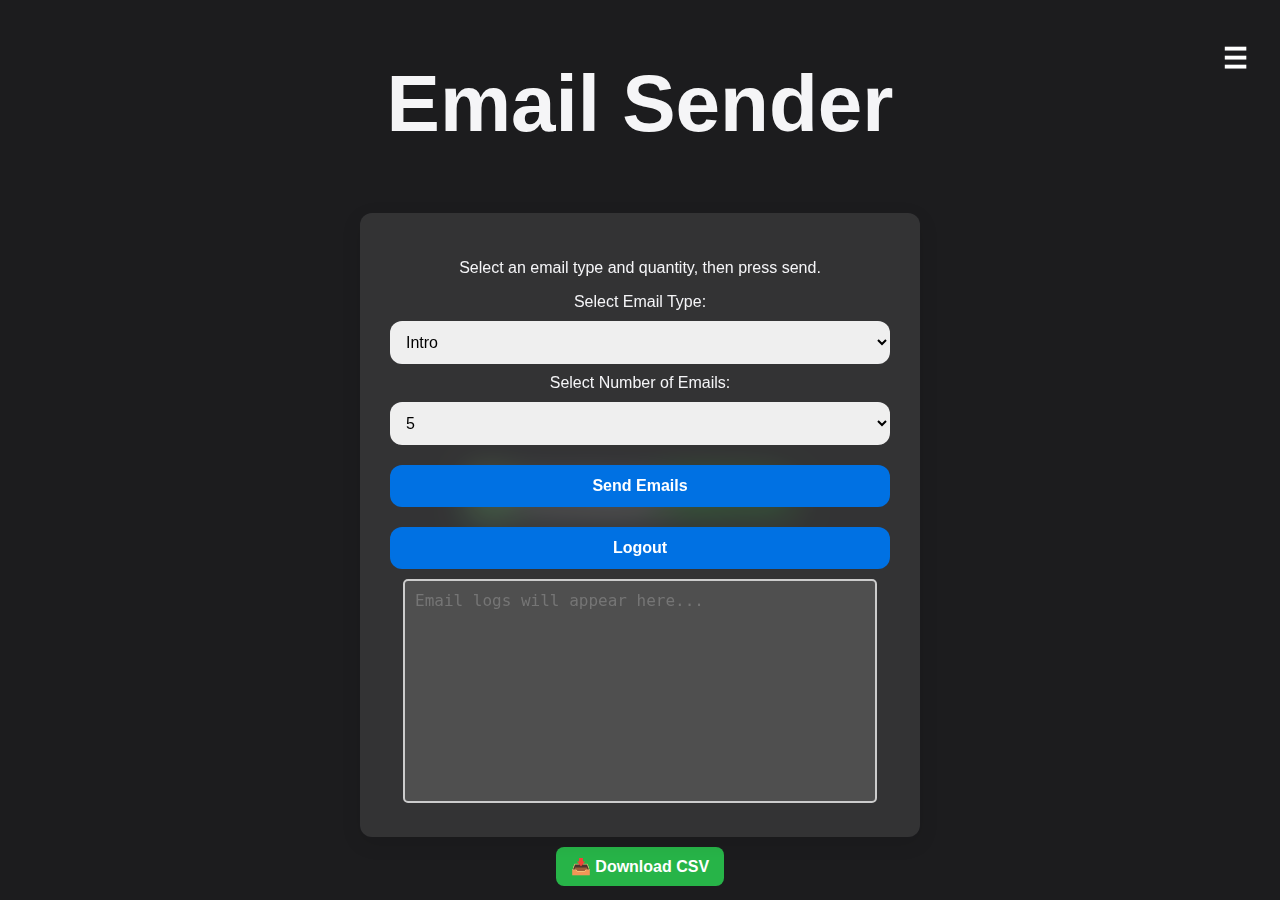
<file: static/index.html>
<!DOCTYPE html>
<html lang="en">
<head>
    <meta charset="UTF-8">
    <meta name="viewport" content="width=device-width, initial-scale=1.0">
    <title>Email Sender</title>
    <link rel="stylesheet" href="/static/styles.css">
</head>
<body>
    <body class="index-page">
        <!-- ✅ Hamburger Menu -->
        <div class="hamburger-menu">
            <button class="hamburger-icon" onclick="toggleMenu()">☰</button>
            <div id="menuLinks" class="menu-links">
                <a href="/dashboard">🏠 Dashboard</a>
                <a href="/">📧 Email Sender</a>
                <a href="/send_flyer">📢 Send Flyers</a>
                <a href="/directory">📂 Directory</a>
                <a href="/logout" class="logout-btn">🚪 Logout</a>
            </div>
        </div>

    <script>
        // ✅ Re-enable scrolling when on index.html
        document.body.style.overflow = "auto";
        function toggleMenu() {
            var menu = document.getElementById("menuLinks");
            menu.classList.toggle("show-menu");
        }

        // ✅ Close menu when clicking outside
        document.addEventListener("click", function (event) {
            var menu = document.getElementById("menuLinks");
            var button = document.querySelector(".hamburger-icon");

            if (!menu.contains(event.target) && !button.contains(event.target)) {
                menu.classList.remove("show-menu");
            }
        });


    </script>
    <div class="logo-container">
        <img src="/static/logo.png" alt="Business Logo" class="logo">
    </div>

    <div class="header">
        <h1>Email Sender</h1>
    </div>

    <div class="container">
        <p>Select an email type and quantity, then press send.</p>

        <label for="emailType">Select Email Type:</label>
        <select id="emailType">
            <option value="Intro">Intro</option>
            <option value="Follow-Up">Follow-Up</option>
        </select>

        <label for="maxEmails">Select Number of Emails:</label>
        <select id="maxEmails">
            <option value="5">5</option>
            <option value="10">10</option>
            <option value="25">25</option>
            <option value="50">50</option>
            <option value="75">75</option>
            <option value="100">100</option>
        </select>

        <button id="sendEmail">Send Emails</button>
        <button onclick="window.location.href='/logout'">Logout</button>

        <textarea id="emailLog" readonly placeholder="Email logs will appear here..."></textarea>
    </div>

    <script>
        document.getElementById("sendEmail").addEventListener("click", async function () {
            let emailType = document.getElementById("emailType").value;
            let maxEmails = document.getElementById("maxEmails").value;

            const response = await fetch("/send_email", {
                method: "POST",
                headers: { "Content-Type": "application/json" },
                body: JSON.stringify({ email_type: emailType, max_emails: maxEmails })
            });

            const data = await response.json();
            document.getElementById("emailLog").value += data.message + "\n";
        });
        <script>
            fetch("/").then(response => {
                if (response.redirected) {
                    window.location.href = response.url;  // ✅ Redirect if not logged in
                }
            });
       

    </script>
  

  <a href="/download_csv" download>
    <button id="downloadCsvBtn">📥 Download CSV</button>
</a>



</body>
</html>
</file>
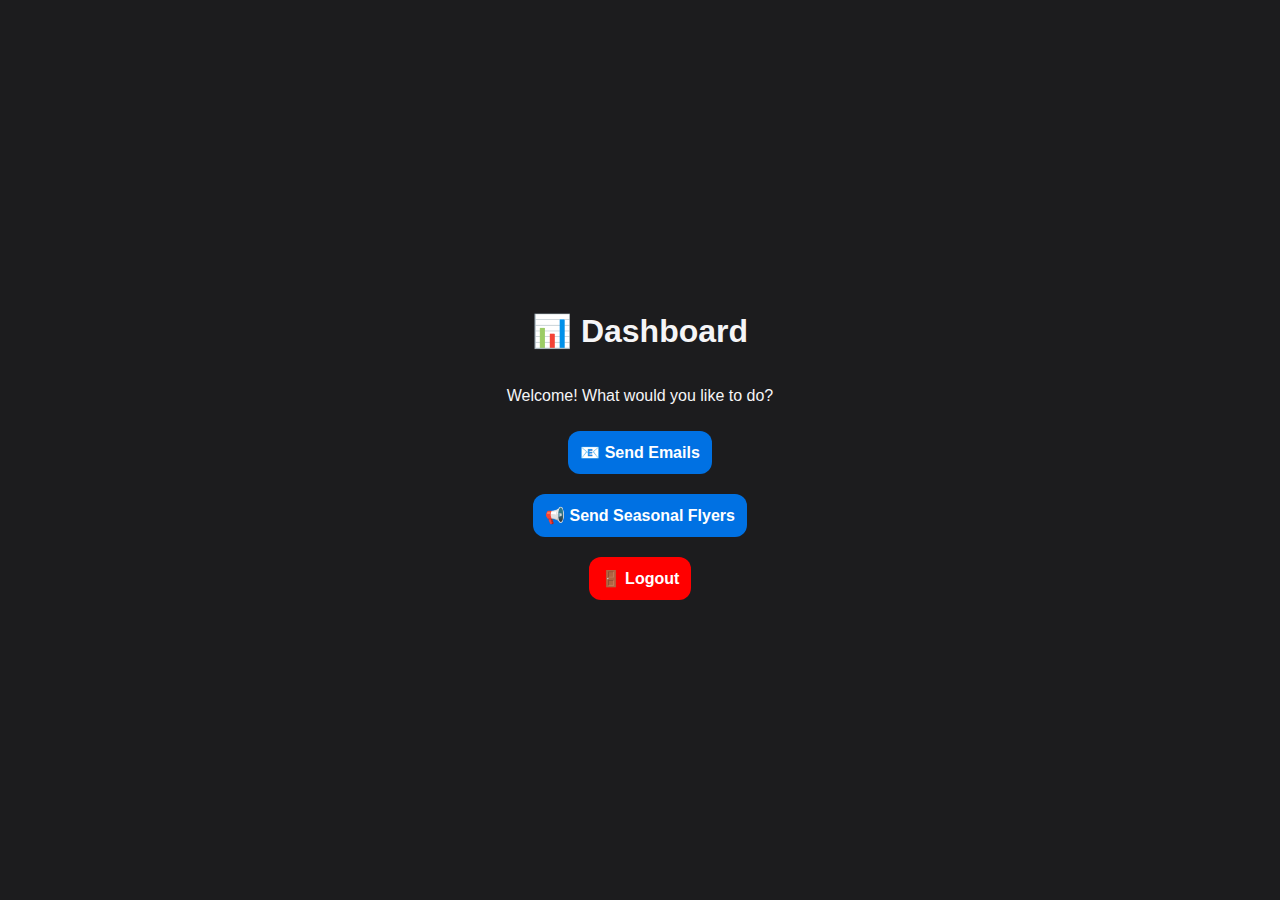
<file: static/dashboard.html>
<!DOCTYPE html>
<html lang="en">
<head>
    <meta charset="UTF-8">
    <meta name="viewport" content="width=device-width, initial-scale=1.0">
    <title>Dashboard</title>
    <link rel="stylesheet" href="/static/styles.css">
</head>
<body>
    <h1>📊 Dashboard</h1>
    <p>Welcome! What would you like to do?</p>

    <a href="/">
        <button>📧 Send Emails</button>
    </a>
    <a href="/send_flyer">
        <button>📢 Send Seasonal Flyers</button>
    </a>
    <a href="/logout">
        <button style="background-color: red;">🚪 Logout</button>
    </a>
</body>
</html>
</file>
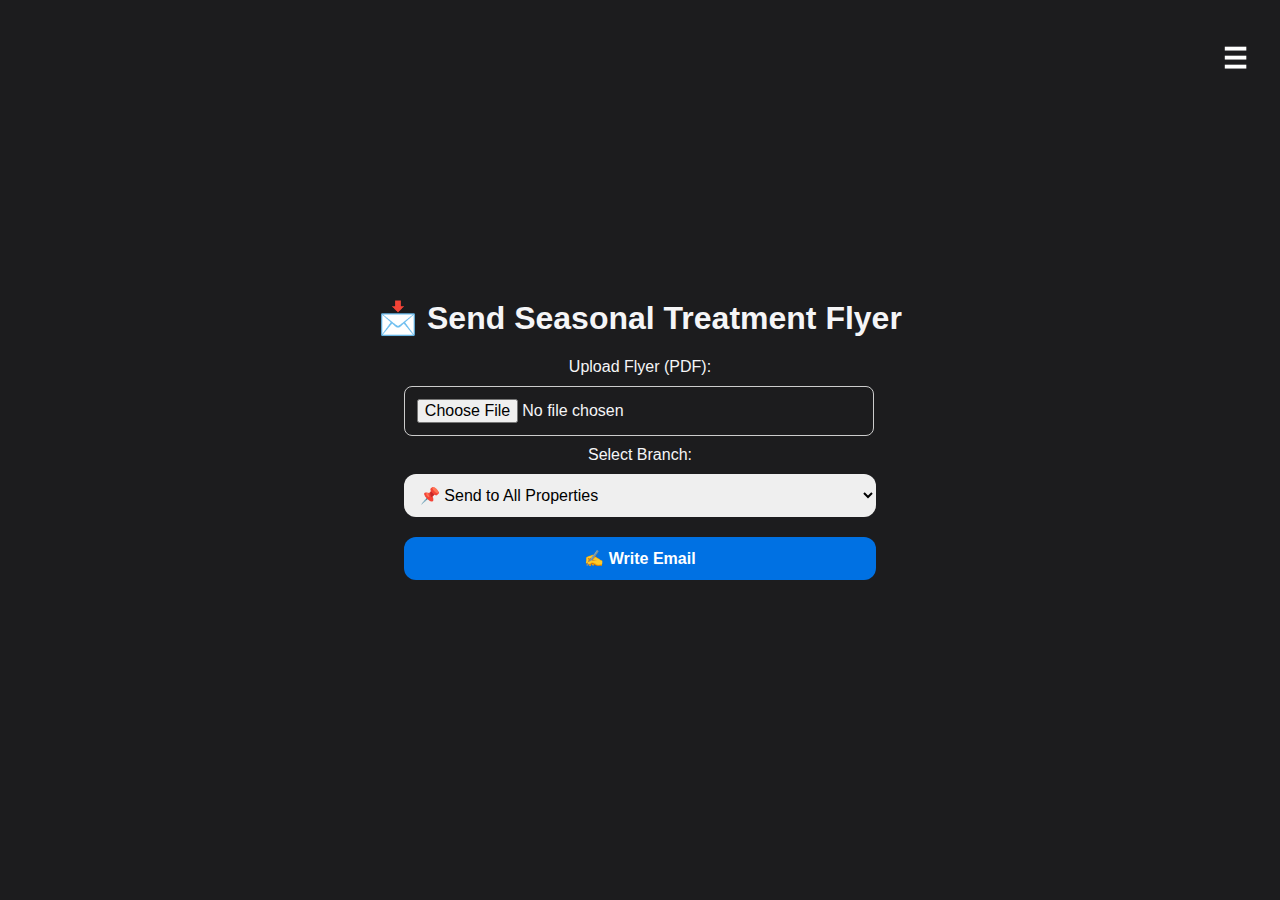
<file: static/flyers.html>
<!DOCTYPE html>
<html lang="en">
<head>
    <meta charset="UTF-8">
    <meta name="viewport" content="width=device-width, initial-scale=1.0">
    <title>Send Seasonal Treatment Flyer</title>
    <link rel="stylesheet" href="/static/styles.css">
</head>
<body>
    <!-- ✅ Hamburger Menu -->
    <div class="hamburger-menu">
        <button class="hamburger-icon" onclick="toggleMenu()">☰</button>
        <div id="menuLinks" class="menu-links">
            <a href="/dashboard">🏠 Dashboard</a>
            <a href="/">📧 Email Sender</a>
            <a href="/send_flyer">📢 Send Flyers</a>
            <a href="/directory">📂 Directory</a>
            <a href="/logout" class="logout-btn">🚪 Logout</a>
        </div>
    </div>

    <h1>📩 Send Seasonal Treatment Flyer</h1>

    <form id="flyerForm" enctype="multipart/form-data">
        <label for="flyer">Upload Flyer (PDF):</label>
        <input type="file" id="flyer" name="flyer" accept=".pdf" required>

        <label for="branch">Select Branch:</label>
        <select id="branch" name="branch">
            <option value="all">📌 Send to All Properties</option>
            <option value="Ecoteam DFW">🏢 Ecoteam DFW</option>
            <option value="Ecoteam Austin">🌆 Ecoteam Austin</option>
            <option value="Ecoteam San Antonio">🏙️ Ecoteam San Antonio</option>
            <option value="Ecoteam Houston">🌃 Ecoteam Houston</option>
        </select>

        <!-- ✅ Button to Open Email Editor -->
        <button type="button" onclick="openEmailModal()">✍️ Write Email</button>
    </form>

    <!-- ✅ Email Editor Modal -->
    <div id="emailModal" class="modal">
        <div class="modal-content">
            <span class="close" onclick="closeEmailModal()">&times;</span>
            <h2>✍️ Edit Email Before Sending</h2>
            <label for="emailSubject">Subject:</label>
            <input type="text" id="emailSubject" value="🌿 Seasonal Treatment Update">

            <label for="emailBody">Email Content:</label>
            <textarea id="emailBody" rows="5">
Dear [Customer Name],

We are pleased to provide an update on your seasonal treatment service.

Please find the attached flyer with details on our latest treatment schedule and recommendations.

If you have any questions, feel free to reach out.

Best regards,
Ecoteam Services
📧 support@ecoteam.com
📞 (512) 201-4100
            </textarea>

            <button onclick="sendFlyer()">🚀 Send Flyer</button>
        </div>
    </div>

    <p id="responseMessage"></p>

    <script>
        function openEmailModal() {
            document.getElementById("emailModal").style.display = "block";
        }

        function closeEmailModal() {
            document.getElementById("emailModal").style.display = "none";
        }

        async function sendFlyer() {
            let formData = new FormData();
            formData.append("flyer", document.getElementById("flyer").files[0]);
            formData.append("branch", document.getElementById("branch").value);
            formData.append("subject", document.getElementById("emailSubject").value);
            formData.append("body", document.getElementById("emailBody").value);

            const response = await fetch("/send_flyer", {
                method: "POST",
                body: formData
            });

            const data = await response.json();
            document.getElementById("responseMessage").textContent = data.message || data.error;
            closeEmailModal(); // Close modal after sending
        }
        
            function toggleMenu() {
                var menu = document.getElementById("menuLinks");
                menu.classList.toggle("show-menu");
            }

            // ✅ Close menu when clicking outside
            document.addEventListener("click", function (event) {
                var menu = document.getElementById("menuLinks");
                var button = document.querySelector(".hamburger-icon");

                if (!menu.contains(event.target) && !button.contains(event.target)) {
                    menu.classList.remove("show-menu");
                }
            });
        

    </script>

    <style>
        /* ✅ Modal Styling */
        .modal {
            display: none;
            position: fixed;
            z-index: 1;
            left: 0;
            top: 0;
            width: 100%;
            height: 100%;
            overflow: auto;
            background-color: rgba(0, 0, 0, 0.4);
        }
        .modal-content {
            background-color: #fefefe;
            color: #333;
            margin: 15% auto;
            padding: 20px;
            border: 1px solid #888;
            width: 50%;
            border-radius: 8px;
            text-align: center;
        }
        .close {
            color: #aaa;
            float: right;
            font-size: 28px;
            font-weight: bold;
            cursor: pointer;
        }
        textarea {
            width: 100%;
            padding: 10px;
        }
    </style>
</body>
</html>
</file>
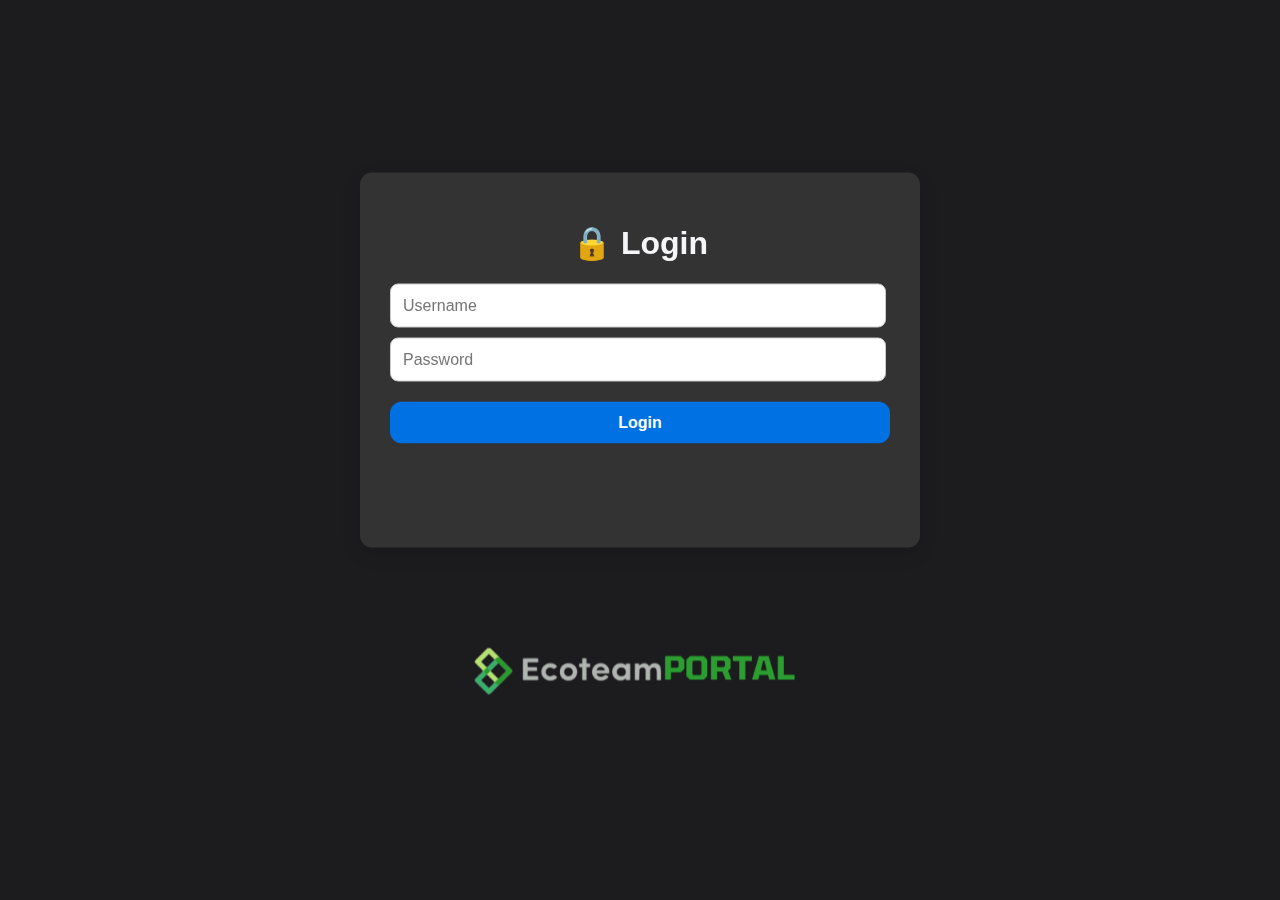
<file: static/login.html>
<!DOCTYPE html>
<html lang="en">
<head>
    <meta charset="UTF-8">
    <meta name="viewport" content="width=device-width, initial-scale=1.0">
    <title>Login</title>
    <link rel="stylesheet" href="/static/styles.css">
</head>
<body>
    <script>
        // ❌ Disable scrolling on login page
        document.body.style.overflow = "hidden";
    </script>

    <div class="login-container">
        <div class="logo-container">
            <img src="/static/logo.png" alt="Business Logo" class="logo">
        </div>

        <h1>🔒 Login</h1>
        <form id="loginForm">
            <input type="text" id="username" name="username" placeholder="Username" required>
            <input type="password" id="password" name="password" placeholder="Password" required>
            <button type="submit">Login</button>
        </form>
    </div>

    <script>
        document.getElementById("loginForm").addEventListener("submit", async function(event) {
            event.preventDefault(); // Prevent form from redirecting

            let formData = new FormData(this);
            let response = await fetch("/login", {
                method: "POST",
                body: formData
            });

            if (response.redirected) {
                window.location.href = response.url; // Redirect on success
            } else {
                let result = await response.json();
                alert("❌ " + result.error); // Show popup for invalid credentials
            }
        });
    </script>
</body>
</html>
</file>
<file: static/styles.css>
/* ✅ Apple-Inspired UI + Test/Production Mode */
:root {
    --primary-color: #1c1c1e;
    --secondary-color: #f5f5f7;
    --accent-color: #0071e3;
    --button-hover: #0056b3;
    --border-radius: 12px;
    --shadow: 0px 6px 20px rgba(0, 0, 0, 0.1);
}

body {
    font-family: -apple-system, BlinkMacSystemFont, "San Francisco", "Segoe UI", Roboto, Helvetica, Arial, sans-serif;
    background-color: var(--primary-color);
    color: var(--secondary-color);
    text-align: center;
    margin: 0;
    padding: 0;
    display: flex;
    flex-direction: column;
    align-items: center;
    justify-content: center;
    height: 100vh;
}

/* ✅ Header */
.header {
    font-size: 2.5rem;
    font-weight: 600;
    margin-bottom: 10px;
}

/* ✅ Main Container */
.container {
    background: rgba(255, 255, 255, 0.1);
    padding: 30px;
    border-radius: var(--border-radius);
    box-shadow: var(--shadow);
    backdrop-filter: blur(20px);
    width: 90%;
    max-width: 500px;
}

/* ✅ Buttons & Dropdowns */
button, select {
    width: 100%;
    padding: 12px;
    font-size: 16px;
    margin: 10px 0;
    border-radius: var(--border-radius);
    border: none;
    outline: none;
}

button {
    background: var(--accent-color);
    color: white;
    font-weight: 600;
    cursor: pointer;
    transition: 0.3s;
}

button:hover { background: var(--button-hover); transform: scale(1.02); }

/* ✅ Live Email Log */
#emailLog {
    width: 90%;
    height: 200px;
    padding: 10px;
    font-size: 16px;
    border: 2px solid #ccc;
    border-radius: 5px;
    background-color: #4f4f4f;
    resize: none;
    color: white;
}

/* ✅ Modern Toggle Switch */
.toggle-container {
    display: flex;
    align-items: center;
    justify-content: center;
    gap: 10px;
    font-size: 18px;
    font-weight: bold;
    margin-top: 20px;
}

/* Switch Styling */
.switch {
    position: relative;
    display: inline-block;
    width: 50px;
    height: 25px;
}

.switch input {
    opacity: 0;
    width: 0;
    height: 0;
}

/* The slider */
.slider {
    position: absolute;
    cursor: pointer;
    top: 0;
    left: 0;
    right: 0;
    bottom: 0;
    background-color: #2ecc71; /* Green - Test Mode */
    transition: .4s;
    border-radius: 25px;
}

.slider:before {
    position: absolute;
    content: "";
    height: 18px;
    width: 18px;
    left: 4px;
    bottom: 3px;
    background-color: white;
    transition: .4s;
    border-radius: 50%;
}

/* ✅ When checkbox is checked, switch to RED (Production Mode ❌) */
input:checked + .slider {
    background-color: #ff4d4d; /* Red - Production Mode */
}

input:checked + .slider:before {
    transform: translateX(24px);
}

.login-container {
    background: rgba(255, 255, 255, 0.1);
    padding: 30px;
    border-radius: var(--border-radius);
    box-shadow: var(--shadow);
    backdrop-filter: blur(20px);
    width: 90%;
    max-width: 500px;
    height: 35%;
    position: absolute;
    top: 40%;
    left: 50%;
    transform: translate(-50%, -50%);
}

.logo-container {
    text-align: center;
    margin-bottom: 10px; /* Adjust spacing */
    position: absolute;
    top: 300px; /* Moves it up */
    left: 50%;
    transform: translateX(-50%);
    z-index: 0; /* Keeps it above everything */
}

.logo {
    width: 400px;
    height: 400px;
    display: block;
    margin: 0 auto;
    
    clip-path: inset(40% 10% 20% 5%);
}
/* ✅ Ensure inputs stack vertically */
input {
    width: 94%;
    padding: 12px;
    margin: 10px 0;  /* Adds spacing between username and password */
    display: block;   /* Ensures inputs don't appear side by side */
    border-radius: 8px; /* Rounded corners */
    border: 1px solid #ccc;
    font-size: 16px;
    outline: none;
}

/* ❌ Disable scrolling on all pages by default */
body {
    overflow: hidden;
}

/* ✅ Enable scrolling ONLY on index.html */
body.index-page {
    overflow: auto;
}



html, body {
 height: 100vh;
 margin: 0;
 padding: 0;
 touch-action: none
}
#downloadCsvBtn {
    background-color: #27b448;
    color: white;
    padding: 10px 15px;
    border: none;
    border-radius: 8px;
    font-size: 16px;
    cursor: pointer;
}

#downloadCsvBtn:hover {
    background-color: #218838;
}
/* ✅ Hamburger Menu Styling */
.hamburger-menu {
    position: fixed;
    top: 20px;
    right: 20px;
    z-index: 1000;
}

.hamburger-icon {
    background: none;
    border: none;
    font-size: 28px;
    cursor: pointer;
    color: white;
}

/* ✅ Hidden by default */
.menu-links {
    display: none;
    position: absolute;
    top: 40px;
    right: 0;
    background-color: #1c1c1e;
    border-radius: 8px;
    width: 180px;
    box-shadow: 0px 4px 10px rgba(0, 0, 0, 0.3);
}

/* ✅ Show menu when class is active */
.show-menu {
    display: block !important;
}

.menu-links a {
    display: block;
    padding: 12px;
    text-decoration: none;
    color: white;
    text-align: center;
    transition: 0.3s;
}

.menu-links a:hover {
    background-color: #0071e3;
}

/* ✅ Logout Button */
.logout-btn {
    font-weight: bold;
    color: white;
    background-color: red;
}
</file>
